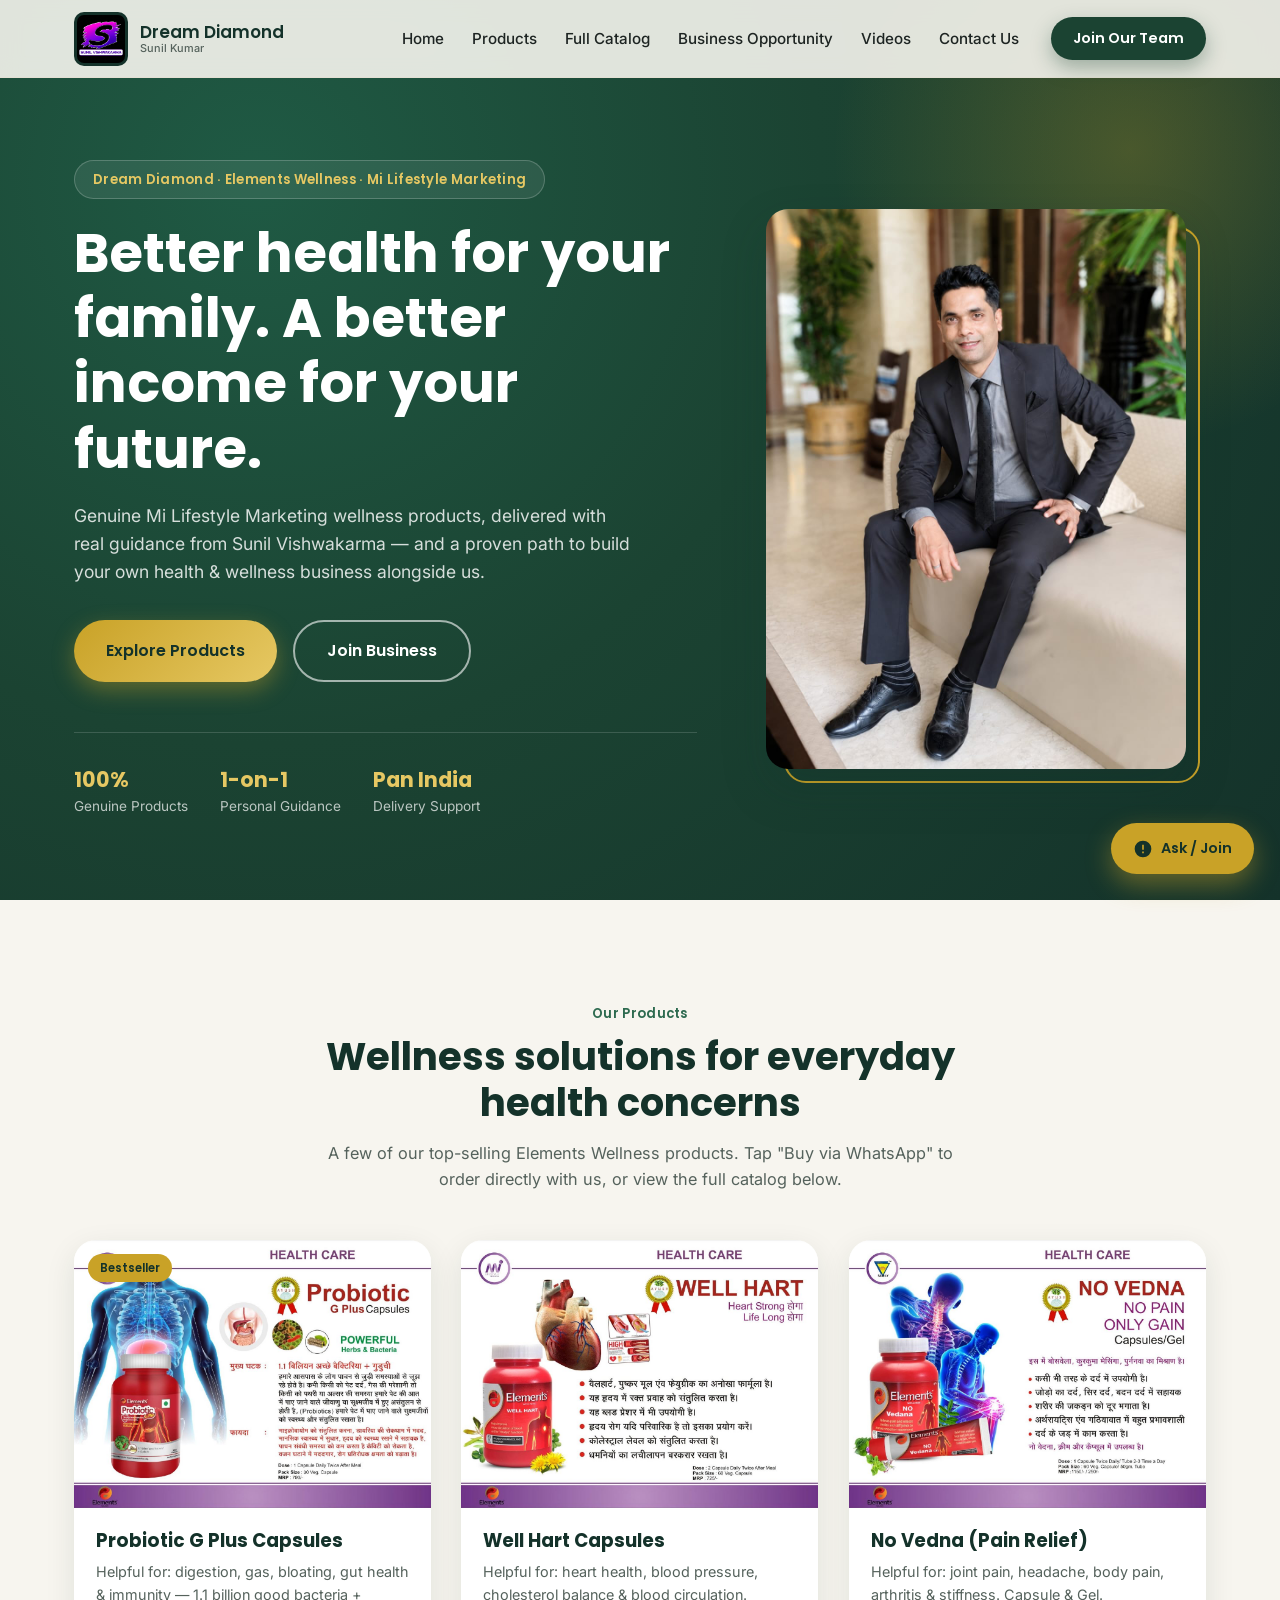
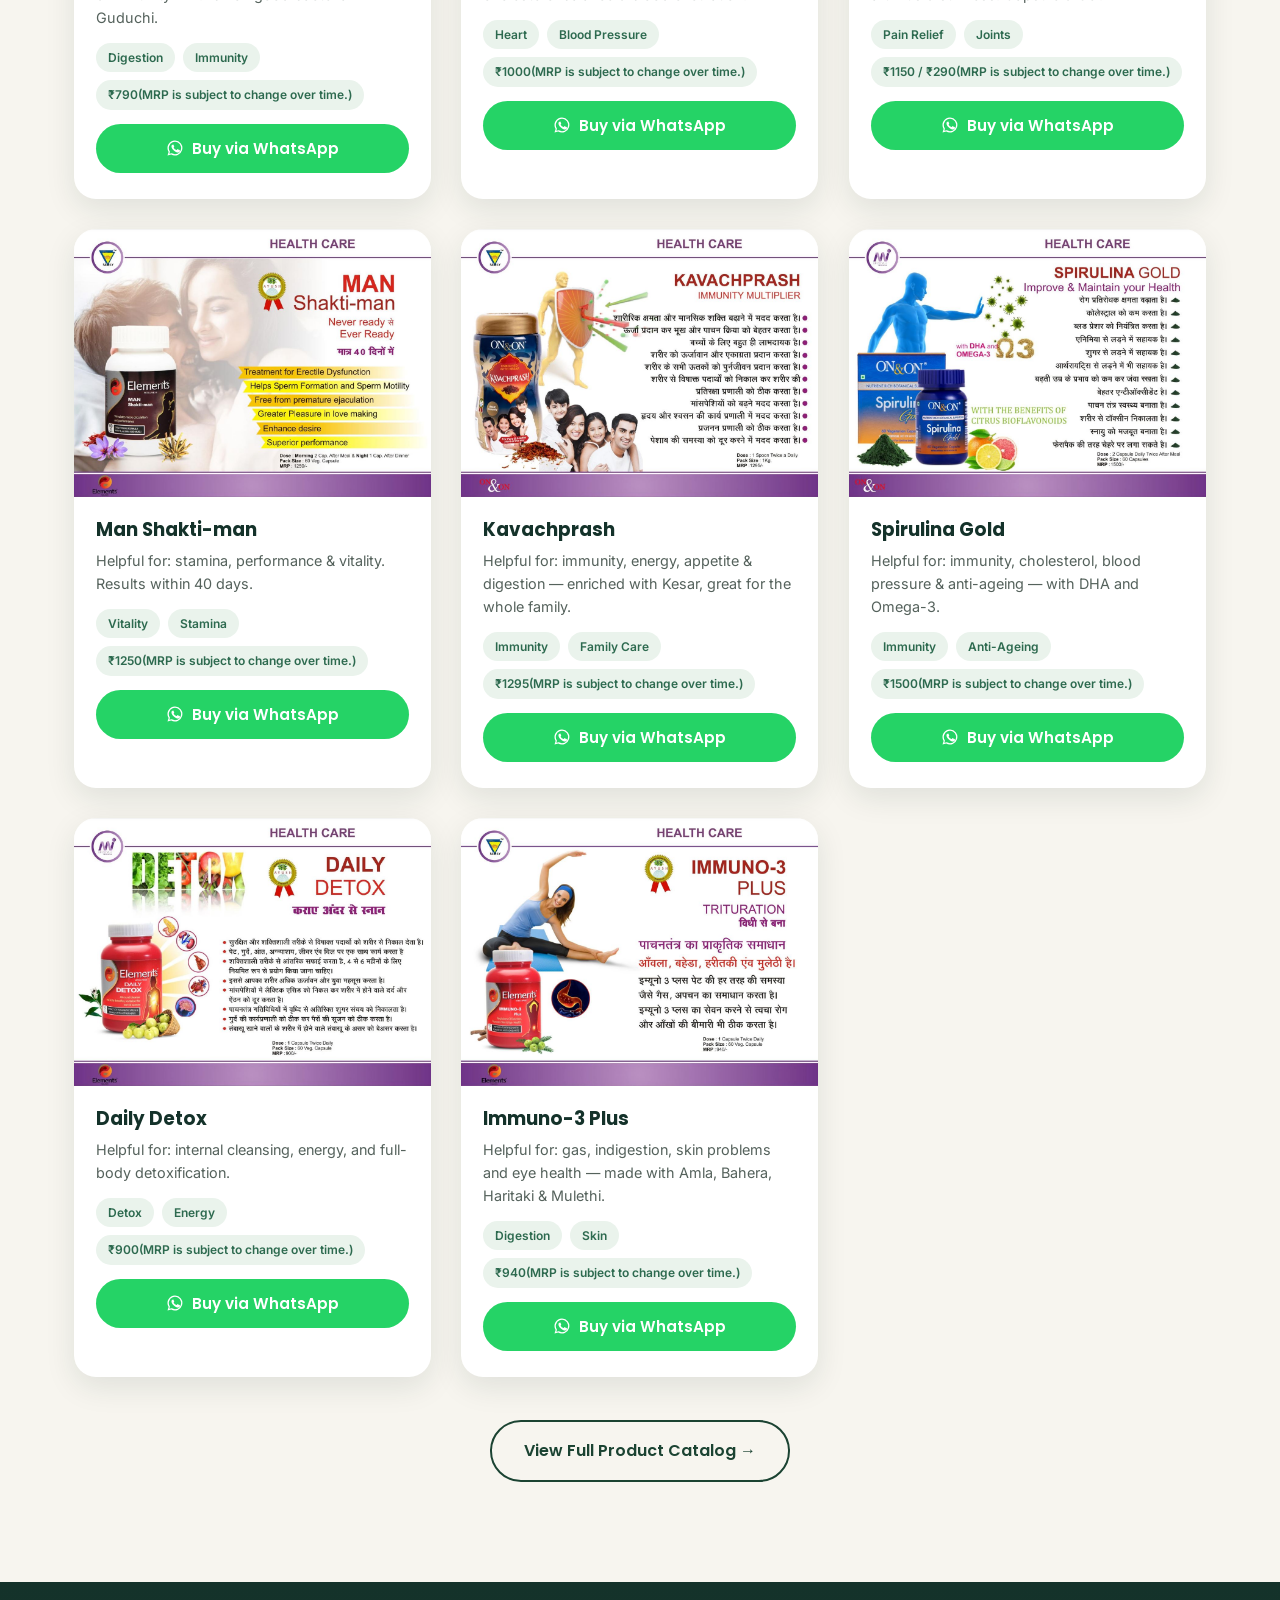
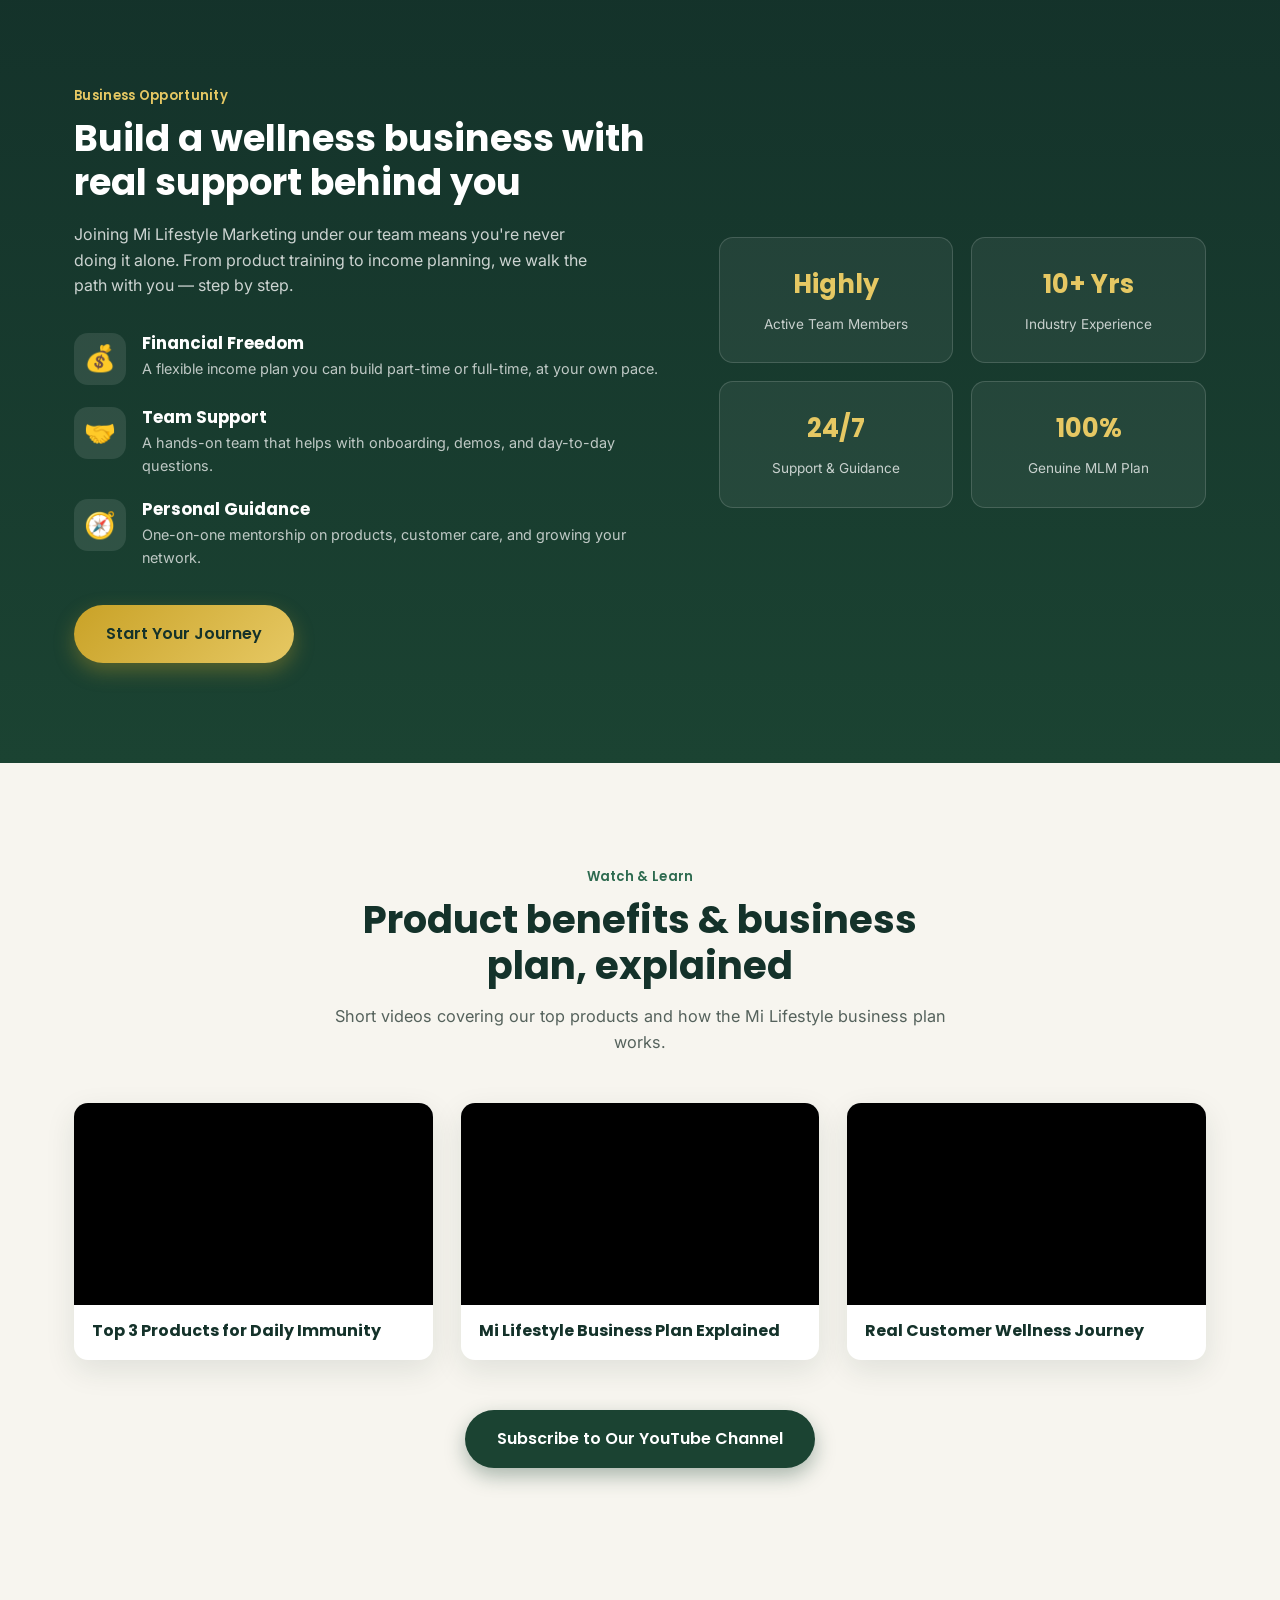
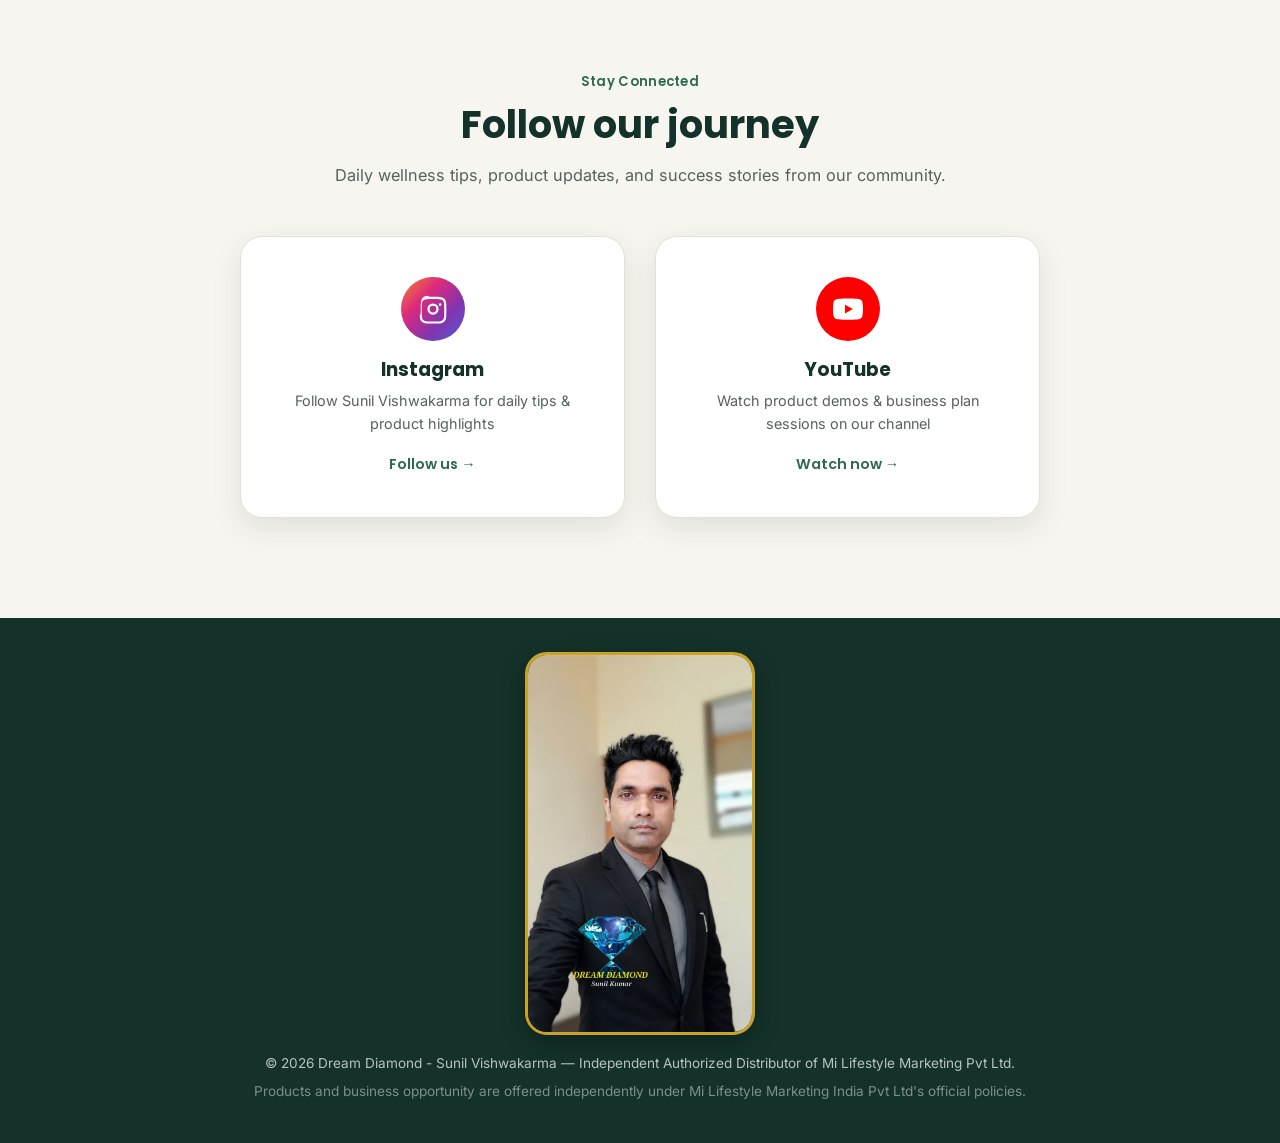
<file: index.html>
<!DOCTYPE html>
<html lang="en">
<head>
  <meta charset="UTF-8" />
  <meta name="viewport" content="width=device-width, initial-scale=1.0" />
  <title>Dream Diamond - Sunil Vishwakarma | Elements Wellness Authorized Distributor</title>
  <meta name="description" content="Dream Diamond - Sunil Vishwakarma, Authorized Distributor of Elements Wellness (Mi Lifestyle Marketing Pvt Ltd). Shop premium health & wellness products and explore a network marketing business opportunity." />

  <!-- Google Fonts: Poppins (headings) + Inter (body) -->
  <link rel="preconnect" href="https://fonts.googleapis.com">
  <link rel="preconnect" href="https://fonts.gstatic.com" crossorigin>
  <link href="https://fonts.googleapis.com/css2?family=Inter:wght@400;500;600&family=Poppins:wght@500;600;700;800&display=swap" rel="stylesheet">

  <!-- TODO: Replace with your favicon -->
  <link rel="icon" href="favicon.ico" type="image/x-icon">

  <link rel="stylesheet" href="style.css" />
</head>
<body>

  <!-- =========================================
       HEADER / NAVBAR
  ========================================== -->
  <header class="site-header" id="header">
    <div class="container header-inner">

      <!-- LOGO -->
      <a href="#home" class="logo">
        <img src="assets/logo.png" alt="Dream Diamond Logo" class="logo-img">
        <span class="logo-text">
          Dream Diamond
          <small>Sunil Kumar</small>
        </span>
      </a>

      <!-- NAV LINKS -->
      <nav class="main-nav" id="main-nav">
        <ul>
          <li><a href="#home" class="nav-link">Home</a></li>
          <li><a href="#products" class="nav-link">Products</a></li>
          <li><a href="products.html" target="_blank" rel="noopener" class="nav-link">Full Catalog</a></li>
          <li><a href="#opportunity" class="nav-link">Business Opportunity</a></li>
          <li><a href="#videos" class="nav-link">Videos</a></li>
          <li><a href="#contact" class="nav-link">Contact Us</a></li>
        </ul>
        <a href="#opportunity" class="btn btn-primary nav-cta">Join Our Team</a>
      </nav>

      <!-- HAMBURGER (mobile) -->
      <button class="hamburger" id="hamburger" aria-label="Toggle menu" aria-expanded="false" aria-controls="main-nav">
        <span></span>
        <span></span>
        <span></span>
      </button>
    </div>
  </header>

  <!-- =========================================
       HERO SECTION
  ========================================== -->
  <section class="hero" id="home">
    <!-- TODO: Optionally replace gradient with a background image:
         add class "hero--image" and set background-image in CSS,
         or add <div class="hero-bg-image"><img src="assets/hero.jpg" alt=""></div> -->
    <div class="hero-glow"></div>
    <div class="container hero-inner hero-inner--split">
      <div class="hero-content">
        <span class="eyebrow-pill">Dream Diamond · Elements Wellness · Mi Lifestyle Marketing</span>
        <h1 class="hero-title">
          Better health for your family. A better income for your future.
        </h1>
        <p class="hero-subtitle">
          Genuine Mi Lifestyle Marketing wellness products, delivered with real guidance from
          Sunil Vishwakarma — and a proven path to build your own health & wellness business alongside us.
        </p>
        <div class="hero-actions">
          <a href="#products" class="btn btn-primary btn-lg">Explore Products</a>
          <a href="#opportunity" class="btn btn-outline btn-lg">Join Business</a>
        </div>

        <!-- Trust strip -->
        <div class="hero-trust">
          <div class="trust-item"><strong>100%</strong><span>Genuine Products</span></div>
          <div class="trust-item"><strong>1-on-1</strong><span>Personal Guidance</span></div>
          <div class="trust-item"><strong>Pan India</strong><span>Delivery Support</span></div>
        </div>
      </div>

      <div class="hero-photo">
        <img src="assets/photo.png" alt="Sunil Vishwakarma - Dream Diamond">
      </div>
    </div>
  </section>

  <!-- =========================================
       PRODUCT SHOWCASE
  ========================================== -->
  <section class="products" id="products">
    <div class="container">
      <div class="section-head">
        <span class="eyebrow">Our Products</span>
        <h2>Wellness solutions for everyday health concerns</h2>
        <p>A few of our top-selling Elements Wellness products. Tap "Buy via WhatsApp" to order directly with us, or view the full catalog below.</p>
      </div>

      <div class="product-grid">

        <!-- PRODUCT CARD 1 -->
        <article class="product-card" data-tilt>
          <div class="product-card-inner">
            <div class="product-image">
              <img src="assets/catalog/page-10.jpg" alt="Probiotic G Plus Capsules" loading="lazy">
              <span class="product-badge">Bestseller</span>
            </div>
            <div class="product-body">
              <h3>Probiotic G Plus Capsules</h3>
              <p class="product-benefits">
                Helpful for: digestion, gas, bloating, gut health & immunity — 1.1 billion good bacteria + Guduchi.
              </p>
              <ul class="benefit-tags">
                <li>Digestion</li>
                <li>Immunity</li>
                <li>₹790(MRP is subject to change over time.)</li>
              </ul>
              <button class="btn btn-whatsapp" data-product="Probiotic G Plus Capsules (MRP Rs.790)">
                <svg viewBox="0 0 24 24" class="wa-icon" aria-hidden="true"><path d="M17.5 14.4c-.3-.1-1.7-.8-1.9-.9-.3-.1-.4-.1-.6.1-.2.3-.7.9-.8 1-.2.2-.3.2-.5.1-1.5-.7-2.5-1.3-3.5-3-.3-.5.3-.4.7-1.4.1-.2.1-.4 0-.5-.1-.1-.6-1.4-.8-1.9-.2-.5-.4-.4-.6-.4h-.5c-.2 0-.5.1-.7.3-.3.3-1 1-1 2.3 0 1.4 1 2.7 1.1 2.9.1.2 2 3 4.8 4.3.7.3 1.2.5 1.6.6.7.2 1.3.2 1.8.1.5-.1 1.7-.7 1.9-1.3.2-.6.2-1.2.2-1.3-.1-.1-.3-.2-.6-.3z"/><path d="M12 2a10 10 0 00-8.5 15.2L2 22l4.9-1.3A10 10 0 1012 2zm0 18.2a8.2 8.2 0 01-4.2-1.1l-.3-.2-3 .8.8-2.9-.2-.3A8.2 8.2 0 1112 20.2z"/></svg>
                Buy via WhatsApp
              </button>
            </div>
          </div>
        </article>

        <!-- PRODUCT CARD 2 -->
        <article class="product-card" data-tilt>
          <div class="product-card-inner">
            <div class="product-image">
              <img src="assets/catalog/page-13.jpg" alt="Well Hart Capsules" loading="lazy">
            </div>
            <div class="product-body">
              <h3>Well Hart Capsules</h3>
              <p class="product-benefits">
                Helpful for: heart health, blood pressure, cholesterol balance & blood circulation.
              </p>
              <ul class="benefit-tags">
                <li>Heart</li>
                <li>Blood Pressure</li>
                <li>₹1000(MRP is subject to change over time.)</li>
              </ul>
              <button class="btn btn-whatsapp" data-product="Well Hart Capsules (MRP Rs.725)">
                <svg viewBox="0 0 24 24" class="wa-icon" aria-hidden="true"><path d="M17.5 14.4c-.3-.1-1.7-.8-1.9-.9-.3-.1-.4-.1-.6.1-.2.3-.7.9-.8 1-.2.2-.3.2-.5.1-1.5-.7-2.5-1.3-3.5-3-.3-.5.3-.4.7-1.4.1-.2.1-.4 0-.5-.1-.1-.6-1.4-.8-1.9-.2-.5-.4-.4-.6-.4h-.5c-.2 0-.5.1-.7.3-.3.3-1 1-1 2.3 0 1.4 1 2.7 1.1 2.9.1.2 2 3 4.8 4.3.7.3 1.2.5 1.6.6.7.2 1.3.2 1.8.1.5-.1 1.7-.7 1.9-1.3.2-.6.2-1.2.2-1.3-.1-.1-.3-.2-.6-.3z"/><path d="M12 2a10 10 0 00-8.5 15.2L2 22l4.9-1.3A10 10 0 1012 2zm0 18.2a8.2 8.2 0 01-4.2-1.1l-.3-.2-3 .8.8-2.9-.2-.3A8.2 8.2 0 1112 20.2z"/></svg>
                Buy via WhatsApp
              </button>
            </div>
          </div>
        </article>

        <!-- PRODUCT CARD 3 -->
        <article class="product-card" data-tilt>
          <div class="product-card-inner">
            <div class="product-image">
              <img src="assets/catalog/page-18.jpg" alt="No Vedna Capsules/Gel" loading="lazy">
            </div>
            <div class="product-body">
              <h3>No Vedna (Pain Relief)</h3>
              <p class="product-benefits">
                Helpful for: joint pain, headache, body pain, arthritis & stiffness. Capsule & Gel.
              </p>
              <ul class="benefit-tags">
                <li>Pain Relief</li>
                <li>Joints</li>
                <li>₹1150 / ₹290(MRP is subject to change over time.)</li>
              </ul>
              <button class="btn btn-whatsapp" data-product="No Vedna Pain Relief Capsules/Gel">
                <svg viewBox="0 0 24 24" class="wa-icon" aria-hidden="true"><path d="M17.5 14.4c-.3-.1-1.7-.8-1.9-.9-.3-.1-.4-.1-.6.1-.2.3-.7.9-.8 1-.2.2-.3.2-.5.1-1.5-.7-2.5-1.3-3.5-3-.3-.5.3-.4.7-1.4.1-.2.1-.4 0-.5-.1-.1-.6-1.4-.8-1.9-.2-.5-.4-.4-.6-.4h-.5c-.2 0-.5.1-.7.3-.3.3-1 1-1 2.3 0 1.4 1 2.7 1.1 2.9.1.2 2 3 4.8 4.3.7.3 1.2.5 1.6.6.7.2 1.3.2 1.8.1.5-.1 1.7-.7 1.9-1.3.2-.6.2-1.2.2-1.3-.1-.1-.3-.2-.6-.3z"/><path d="M12 2a10 10 0 00-8.5 15.2L2 22l4.9-1.3A10 10 0 1012 2zm0 18.2a8.2 8.2 0 01-4.2-1.1l-.3-.2-3 .8.8-2.9-.2-.3A8.2 8.2 0 1112 20.2z"/></svg>
                Buy via WhatsApp
              </button>
            </div>
          </div>
        </article>

        <!-- PRODUCT CARD 4 -->
        <article class="product-card" data-tilt>
          <div class="product-card-inner">
            <div class="product-image">
              <img src="assets/catalog/page-19.jpg" alt="Man Shakti-man Capsules" loading="lazy">
            </div>
            <div class="product-body">
              <h3>Man Shakti-man</h3>
              <p class="product-benefits">
                Helpful for: stamina, performance & vitality. Results within 40 days.
              </p>
              <ul class="benefit-tags">
                <li>Vitality</li>
                <li>Stamina</li>
                <li>₹1250(MRP is subject to change over time.)</li>
              </ul>
              <button class="btn btn-whatsapp" data-product="Man Shakti-man Capsules (MRP Rs.1250)">
                <svg viewBox="0 0 24 24" class="wa-icon" aria-hidden="true"><path d="M17.5 14.4c-.3-.1-1.7-.8-1.9-.9-.3-.1-.4-.1-.6.1-.2.3-.7.9-.8 1-.2.2-.3.2-.5.1-1.5-.7-2.5-1.3-3.5-3-.3-.5.3-.4.7-1.4.1-.2.1-.4 0-.5-.1-.1-.6-1.4-.8-1.9-.2-.5-.4-.4-.6-.4h-.5c-.2 0-.5.1-.7.3-.3.3-1 1-1 2.3 0 1.4 1 2.7 1.1 2.9.1.2 2 3 4.8 4.3.7.3 1.2.5 1.6.6.7.2 1.3.2 1.8.1.5-.1 1.7-.7 1.9-1.3.2-.6.2-1.2.2-1.3-.1-.1-.3-.2-.6-.3z"/><path d="M12 2a10 10 0 00-8.5 15.2L2 22l4.9-1.3A10 10 0 1012 2zm0 18.2a8.2 8.2 0 01-4.2-1.1l-.3-.2-3 .8.8-2.9-.2-.3A8.2 8.2 0 1112 20.2z"/></svg>
                Buy via WhatsApp
              </button>
            </div>
          </div>
        </article>

        <!-- PRODUCT CARD 5 -->
        <article class="product-card" data-tilt>
          <div class="product-card-inner">
            <div class="product-image">
              <img src="assets/catalog/page-35.jpg" alt="Kavachprash Immunity Multiplier" loading="lazy">
            </div>
            <div class="product-body">
              <h3>Kavachprash</h3>
              <p class="product-benefits">
                Helpful for: immunity, energy, appetite & digestion — enriched with Kesar, great for the whole family.
              </p>
              <ul class="benefit-tags">
                <li>Immunity</li>
                <li>Family Care</li>
                <li>₹1295(MRP is subject to change over time.)</li>
              </ul>
              <button class="btn btn-whatsapp" data-product="Kavachprash (MRP Rs.1295)">
                <svg viewBox="0 0 24 24" class="wa-icon" aria-hidden="true"><path d="M17.5 14.4c-.3-.1-1.7-.8-1.9-.9-.3-.1-.4-.1-.6.1-.2.3-.7.9-.8 1-.2.2-.3.2-.5.1-1.5-.7-2.5-1.3-3.5-3-.3-.5.3-.4.7-1.4.1-.2.1-.4 0-.5-.1-.1-.6-1.4-.8-1.9-.2-.5-.4-.4-.6-.4h-.5c-.2 0-.5.1-.7.3-.3.3-1 1-1 2.3 0 1.4 1 2.7 1.1 2.9.1.2 2 3 4.8 4.3.7.3 1.2.5 1.6.6.7.2 1.3.2 1.8.1.5-.1 1.7-.7 1.9-1.3.2-.6.2-1.2.2-1.3-.1-.1-.3-.2-.6-.3z"/><path d="M12 2a10 10 0 00-8.5 15.2L2 22l4.9-1.3A10 10 0 1012 2zm0 18.2a8.2 8.2 0 01-4.2-1.1l-.3-.2-3 .8.8-2.9-.2-.3A8.2 8.2 0 1112 20.2z"/></svg>
                Buy via WhatsApp
              </button>
            </div>
          </div>
        </article>

        <!-- PRODUCT CARD 6 -->
        <article class="product-card" data-tilt>
          <div class="product-card-inner">
            <div class="product-image">
              <img src="assets/catalog/page-36.jpg" alt="Spirulina Gold Capsules" loading="lazy">
            </div>
            <div class="product-body">
              <h3>Spirulina Gold</h3>
              <p class="product-benefits">
                Helpful for: immunity, cholesterol, blood pressure & anti-ageing — with DHA and Omega-3.
              </p>
              <ul class="benefit-tags">
                <li>Immunity</li>
                <li>Anti-Ageing</li>
                <li>₹1500(MRP is subject to change over time.)</li>
              </ul>
              <button class="btn btn-whatsapp" data-product="Spirulina Gold Capsules (MRP Rs.1500)">
                <svg viewBox="0 0 24 24" class="wa-icon" aria-hidden="true"><path d="M17.5 14.4c-.3-.1-1.7-.8-1.9-.9-.3-.1-.4-.1-.6.1-.2.3-.7.9-.8 1-.2.2-.3.2-.5.1-1.5-.7-2.5-1.3-3.5-3-.3-.5.3-.4.7-1.4.1-.2.1-.4 0-.5-.1-.1-.6-1.4-.8-1.9-.2-.5-.4-.4-.6-.4h-.5c-.2 0-.5.1-.7.3-.3.3-1 1-1 2.3 0 1.4 1 2.7 1.1 2.9.1.2 2 3 4.8 4.3.7.3 1.2.5 1.6.6.7.2 1.3.2 1.8.1.5-.1 1.7-.7 1.9-1.3.2-.6.2-1.2.2-1.3-.1-.1-.3-.2-.6-.3z"/><path d="M12 2a10 10 0 00-8.5 15.2L2 22l4.9-1.3A10 10 0 1012 2zm0 18.2a8.2 8.2 0 01-4.2-1.1l-.3-.2-3 .8.8-2.9-.2-.3A8.2 8.2 0 1112 20.2z"/></svg>
                Buy via WhatsApp
              </button>
            </div>
          </div>
        </article>

        <!-- PRODUCT CARD 7 -->
        <article class="product-card" data-tilt>
          <div class="product-card-inner">
            <div class="product-image">
              <img src="assets/catalog/page-20.jpg" alt="Daily Detox Capsules" loading="lazy">
            </div>
            <div class="product-body">
              <h3>Daily Detox</h3>
              <p class="product-benefits">
                Helpful for: internal cleansing, energy, and full-body detoxification.
              </p>
              <ul class="benefit-tags">
                <li>Detox</li>
                <li>Energy</li>
                <li>₹900(MRP is subject to change over time.)</li>
              </ul>
              <button class="btn btn-whatsapp" data-product="Daily Detox Capsules (MRP Rs.900)">
                <svg viewBox="0 0 24 24" class="wa-icon" aria-hidden="true"><path d="M17.5 14.4c-.3-.1-1.7-.8-1.9-.9-.3-.1-.4-.1-.6.1-.2.3-.7.9-.8 1-.2.2-.3.2-.5.1-1.5-.7-2.5-1.3-3.5-3-.3-.5.3-.4.7-1.4.1-.2.1-.4 0-.5-.1-.1-.6-1.4-.8-1.9-.2-.5-.4-.4-.6-.4h-.5c-.2 0-.5.1-.7.3-.3.3-1 1-1 2.3 0 1.4 1 2.7 1.1 2.9.1.2 2 3 4.8 4.3.7.3 1.2.5 1.6.6.7.2 1.3.2 1.8.1.5-.1 1.7-.7 1.9-1.3.2-.6.2-1.2.2-1.3-.1-.1-.3-.2-.6-.3z"/><path d="M12 2a10 10 0 00-8.5 15.2L2 22l4.9-1.3A10 10 0 1012 2zm0 18.2a8.2 8.2 0 01-4.2-1.1l-.3-.2-3 .8.8-2.9-.2-.3A8.2 8.2 0 1112 20.2z"/></svg>
                Buy via WhatsApp
              </button>
            </div>
          </div>
        </article>

        <!-- PRODUCT CARD 8 -->
        <article class="product-card" data-tilt>
          <div class="product-card-inner">
            <div class="product-image">
              <img src="assets/catalog/page-12.jpg" alt="Immuno-3 Plus Capsules" loading="lazy">
            </div>
            <div class="product-body">
              <h3>Immuno-3 Plus</h3>
              <p class="product-benefits">
                Helpful for: gas, indigestion, skin problems and eye health — made with Amla, Bahera, Haritaki & Mulethi.
              </p>
              <ul class="benefit-tags">
                <li>Digestion</li>
                <li>Skin</li>
                <li>₹940(MRP is subject to change over time.) </li>
              </ul>
              <button class="btn btn-whatsapp" data-product="Immuno-3 Plus Capsules (MRP Rs.940)">
                <svg viewBox="0 0 24 24" class="wa-icon" aria-hidden="true"><path d="M17.5 14.4c-.3-.1-1.7-.8-1.9-.9-.3-.1-.4-.1-.6.1-.2.3-.7.9-.8 1-.2.2-.3.2-.5.1-1.5-.7-2.5-1.3-3.5-3-.3-.5.3-.4.7-1.4.1-.2.1-.4 0-.5-.1-.1-.6-1.4-.8-1.9-.2-.5-.4-.4-.6-.4h-.5c-.2 0-.5.1-.7.3-.3.3-1 1-1 2.3 0 1.4 1 2.7 1.1 2.9.1.2 2 3 4.8 4.3.7.3 1.2.5 1.6.6.7.2 1.3.2 1.8.1.5-.1 1.7-.7 1.9-1.3.2-.6.2-1.2.2-1.3-.1-.1-.3-.2-.6-.3z"/><path d="M12 2a10 10 0 00-8.5 15.2L2 22l4.9-1.3A10 10 0 1012 2zm0 18.2a8.2 8.2 0 01-4.2-1.1l-.3-.2-3 .8.8-2.9-.2-.3A8.2 8.2 0 1112 20.2z"/></svg>
                Buy via WhatsApp
              </button>
            </div>
          </div>
        </article>

      </div>

      <div class="view-catalog-cta">
        <a href="products.html" target="_blank" rel="noopener" class="btn btn-outline btn-lg">View Full Product Catalog →</a>
      </div>
    </div>
  </section>

  <!-- =========================================
       BUSINESS OPPORTUNITY & BENEFITS
  ========================================== -->
  <section class="opportunity" id="opportunity">
    <div class="container opportunity-inner">
      <div class="opportunity-text">
        <span class="eyebrow eyebrow-light">Business Opportunity</span>
        <h2>Build a wellness business with real support behind you</h2>
        <p>
          Joining Mi Lifestyle Marketing under our team means you're never doing it alone.
          From product training to income planning, we walk the path with you — step by step.
        </p>

        <ul class="benefit-list">
          <li>
            <span class="benefit-icon">💰</span>
            <div>
              <h4>Financial Freedom</h4>
              <p>A flexible income plan you can build part-time or full-time, at your own pace.</p>
            </div>
          </li>
          <li>
            <span class="benefit-icon">🤝</span>
            <div>
              <h4>Team Support</h4>
              <p>A hands-on team that helps with onboarding, demos, and day-to-day questions.</p>
            </div>
          </li>
          <li>
            <span class="benefit-icon">🧭</span>
            <div>
              <h4>Personal Guidance</h4>
              <p>One-on-one mentorship on products, customer care, and growing your network.</p>
            </div>
          </li>
        </ul>

        <a href="#contact" class="btn btn-gold btn-lg">Start Your Journey</a>
      </div>

      <!-- Highlight badges -->
      <div class="opportunity-badges">
        <div class="badge-card">
          <strong>Highly</strong>
          <span>Active Team Members</span>
        </div>
        <div class="badge-card">
          <strong>10+ Yrs</strong>
          <span>Industry Experience</span>
        </div>
        <div class="badge-card">
          <strong>24/7</strong>
          <span>Support & Guidance</span>
        </div>
        <div class="badge-card">
          <strong>100%</strong>
          <span>Genuine MLM Plan</span>
        </div>
      </div>
    </div>
  </section>

  <!-- =========================================
       YOUTUBE VIDEO GALLERY
  ========================================== -->
  <section class="videos" id="videos">
    <div class="container">
      <div class="section-head">
        <span class="eyebrow">Watch & Learn</span>
        <h2>Product benefits & business plan, explained</h2>
        <p>Short videos covering our top products and how the Mi Lifestyle business plan works.</p>
      </div>

      <div class="video-grid">
        <!-- VIDEO 1 — Replace src with your real YouTube embed link (youtube.com/embed/VIDEO_ID) -->
        <div class="video-card">
          <div class="video-embed">
            <iframe width="560" height="315" src="https://www.youtube.com/embed/9kUMSF85HV4?si=V-Z_4psYrUv_LMu6" title="YouTube video player" frameborder="0" allow="accelerometer; autoplay; clipboard-write; encrypted-media; gyroscope; picture-in-picture; web-share" referrerpolicy="strict-origin-when-cross-origin" allowfullscreen></iframe>
          </div>
          <h3>Top 3 Products for Daily Immunity</h3>
        </div>

        <!-- VIDEO 2 -->
        <div class="video-card">
          <div class="video-embed">
            <iframe width="560" height="315" src="https://www.youtube.com/embed/73Zu0KeSOzI?si=u0_MLezlqCZVmYPz" title="YouTube video player" frameborder="0" allow="accelerometer; autoplay; clipboard-write; encrypted-media; gyroscope; picture-in-picture; web-share" referrerpolicy="strict-origin-when-cross-origin" allowfullscreen></iframe>
            
          </div>
          <h3>Mi Lifestyle Business Plan Explained</h3>
        </div>

        <!-- VIDEO 3 -->
        <div class="video-card">
          <div class="video-embed">
           <iframe width="560" height="315" src="https://www.youtube.com/embed/sBBE72s9Jwo?si=qwKKq44E5-YwCMeA" title="YouTube video player" frameborder="0" allow="accelerometer; autoplay; clipboard-write; encrypted-media; gyroscope; picture-in-picture; web-share" referrerpolicy="strict-origin-when-cross-origin" allowfullscreen></iframe>
          </div>
          <h3>Real Customer Wellness Journey</h3>
        </div>
      </div>

      <div class="video-cta">
        <!-- TODO: Replace # with your real YouTube channel URL -->
        <a href="https://youtube.com/@sunilvishwakarma4462?si=31SZG7j_lU2f1FjN " target="_blank" rel="noopener" class="btn btn-primary btn-lg">
          Subscribe to Our YouTube Channel
        </a>
      </div>
    </div>
  </section>

  <!-- =========================================
       SOCIAL CONNECT SECTION
  ========================================== -->
  <section class="social-connect" id="contact">
    <div class="container">
      <div class="section-head">
        <span class="eyebrow">Stay Connected</span>
        <h2>Follow our journey</h2>
        <p>Daily wellness tips, product updates, and success stories from our community.</p>
      </div>

      <div class="social-grid">
        <!-- Instagram Card — TODO: replace href with real profile URL -->
        <a href="https://www.instagram.com/sunilvishwakarma6154?stkn=MzZpNWF1bjhuN2xi" target="_blank" rel="noopener" class="social-card social-instagram">
          <div class="social-icon">
            <svg viewBox="0 0 24 24" aria-hidden="true"><path d="M12 2.2c3.2 0 3.6 0 4.9.1 1.2.1 2 .2 2.4.4a4.9 4.9 0 011.8 1.1 4.9 4.9 0 011.1 1.8c.2.4.3 1.2.4 2.4.1 1.3.1 1.7.1 4.9s0 3.6-.1 4.9c-.1 1.2-.2 2-.4 2.4a4.9 4.9 0 01-1.1 1.8 4.9 4.9 0 01-1.8 1.1c-.4.2-1.2.3-2.4.4-1.3.1-1.7.1-4.9.1s-3.6 0-4.9-.1c-1.2-.1-2-.2-2.4-.4a4.9 4.9 0 01-1.8-1.1 4.9 4.9 0 01-1.1-1.8c-.2-.4-.3-1.2-.4-2.4C2.2 15.6 2.2 15.2 2.2 12s0-3.6.1-4.9c.1-1.2.2-2 .4-2.4a4.9 4.9 0 011.1-1.8 4.9 4.9 0 011.8-1.1c.4-.2 1.2-.3 2.4-.4C8.4 2.2 8.8 2.2 12 2.2zm0 1.8c-3.1 0-3.5 0-4.7.1-1 .1-1.6.2-1.9.3-.5.2-.8.4-1.2.8-.4.4-.6.7-.8 1.2-.1.3-.3.9-.3 1.9-.1 1.2-.1 1.6-.1 4.7s0 3.5.1 4.7c.1 1 .2 1.6.3 1.9.2.5.4.8.8 1.2.4.4.7.6 1.2.8.3.1.9.3 1.9.3 1.2.1 1.6.1 4.7.1s3.5 0 4.7-.1c1-.1 1.6-.2 1.9-.3.5-.2.8-.4 1.2-.8.4-.4.6-.7.8-1.2.1-.3.3-.9.3-1.9.1-1.2.1-1.6.1-4.7s0-3.5-.1-4.7c-.1-1-.2-1.6-.3-1.9-.2-.5-.4-.8-.8-1.2a3.1 3.1 0 00-1.2-.8c-.3-.1-.9-.3-1.9-.3-1.2-.1-1.6-.1-4.7-.1zm0 3.5a4.5 4.5 0 110 9 4.5 4.5 0 010-9zm0 1.8a2.7 2.7 0 100 5.4 2.7 2.7 0 000-5.4zm5.7-2a1 1 0 110 2.2 1 1 0 010-2.2z"/></svg>
          </div>
          <h3>Instagram</h3>
          <p>Follow Sunil Vishwakarma for daily tips & product highlights</p>
          <span class="social-link-text">Follow us →</span>
        </a>

        <!-- YouTube Card — TODO: replace href with real channel URL -->
        <a href="https://youtube.com/@sunilvishwakarma4462?si=31SZG7j_lU2f1FjN" target="_blank" rel="noopener" class="social-card social-youtube">
          <div class="social-icon">
            <svg viewBox="0 0 24 24" aria-hidden="true"><path d="M23.5 6.2a3 3 0 00-2.1-2.1C19.5 3.5 12 3.5 12 3.5s-7.5 0-9.4.6A3 3 0 00.5 6.2 31 31 0 000 12a31 31 0 00.5 5.8 3 3 0 002.1 2.1c1.9.6 9.4.6 9.4.6s7.5 0 9.4-.6a3 3 0 002.1-2.1A31 31 0 0024 12a31 31 0 00-.5-5.8zM9.6 15.5V8.5l6.3 3.5-6.3 3.5z"/></svg>
          </div>
          <h3>YouTube</h3>
          <p>Watch product demos & business plan sessions on our channel</p>
          <span class="social-link-text">Watch now →</span>
        </a>
      </div>
    </div>
  </section>

  <!-- =========================================
       FOOTER
  ========================================== -->
  <footer class="site-footer">
    <div class="container footer-inner">
      <img src="assets/dream-diamond.png" alt="Dream Diamond - Sunil Kumar" class="footer-brand-img">
      <p>&copy; <span id="year"></span> Dream Diamond - Sunil Vishwakarma — Independent Authorized Distributor of Mi Lifestyle Marketing Pvt Ltd.</p>
      <p class="footer-disclaimer">Products and business opportunity are offered independently under Mi Lifestyle Marketing India Pvt Ltd's official policies.</p>
    </div>
  </footer>

  <!-- =========================================
       FLOATING CTA BUTTON
  ========================================== -->
  <button class="floating-cta" id="floatingCta" aria-label="Ask a health question or join us">
    <svg viewBox="0 0 24 24" aria-hidden="true"><path d="M12 2a10 10 0 100 20 10 10 0 000-20zm1 15h-2v-2h2zm0-4h-2V7h2z"/></svg>
    <span>Ask / Join</span>
  </button>

  <!-- =========================================
       CONTACT MODAL
  ========================================== -->
  <div class="modal-overlay" id="modalOverlay">
    <div class="modal-box" role="dialog" aria-modal="true" aria-labelledby="modalTitle">
      <button class="modal-close" id="modalClose" aria-label="Close form">&times;</button>
      <h3 id="modalTitle">Get in Touch</h3>
      <p class="modal-sub">Tell us your health concern or business interest — we'll reach out personally.</p>

      <!-- Form submission handled by script.js -> Web3Forms (see setup instructions provided separately) -->
      <form id="contactForm" class="contact-form">
        <label for="fullName">Full Name</label>
        <input type="text" id="fullName" name="fullName" required placeholder="Your full name">

        <label for="phone">Phone Number</label>
        <input type="tel" id="phone" name="phone" required placeholder="10-digit mobile number">

        <label for="interest">I'm interested in</label>
        <select id="interest" name="interest" required>
          <option value="" disabled selected>Select an option</option>
          <option value="Buying Product">Buying a Product</option>
          <option value="Joining Network">Joining the Business</option>
        </select>

        <label for="message">Health Issue / Message</label>
        <textarea id="message" name="message" rows="3" placeholder="Briefly describe your health concern or question"></textarea>

        <!-- Hidden field used by Web3Forms to label the email subject -->
        <input type="hidden" name="subject" value="New Enquiry - Elements Wellbeing Website">

        <button type="submit" class="btn btn-primary btn-block">Submit Enquiry</button>
        <p class="form-status" id="formStatus"></p>
      </form>
    </div>
  </div>

  <script src="script.js"></script>
</body>
</html>
</file>
<file: style.css>
/* =========================================================
   ELEMENTS WELLBEING — STYLESHEET
   Theme: Deep Forest Green + White + Gold/Emerald accents
========================================================= */

:root {
  /* Color Palette */
  --forest-dark: #14322A;
  --forest: #1B4332;
  --emerald: #2D6A4F;
  --emerald-light: #40916C;
  --gold: #C9A227;
  --gold-light: #E6C863;
  --cream: #F7F5EF;
  --white: #FFFFFF;
  --ink: #1D2422;
  --ink-soft: #55625C;
  --border-soft: #E4E0D4;

  /* Typography */
  --font-heading: 'Poppins', sans-serif;
  --font-body: 'Inter', sans-serif;

  /* Spacing / Radius */
  --radius-md: 14px;
  --radius-lg: 22px;
  --shadow-soft: 0 10px 30px rgba(20, 50, 42, 0.10);
  --shadow-strong: 0 20px 45px rgba(20, 50, 42, 0.22);

  --header-height: 78px;
}

/* ---------- Reset ---------- */
*, *::before, *::after { box-sizing: border-box; margin: 0; padding: 0; }

html {
  scroll-behavior: smooth;
  scroll-padding-top: var(--header-height);
}

body {
  font-family: var(--font-body);
  color: var(--ink);
  background: var(--cream);
  line-height: 1.6;
  -webkit-font-smoothing: antialiased;
}

img { max-width: 100%; display: block; }

a { text-decoration: none; color: inherit; }

ul { list-style: none; }

h1, h2, h3, h4 {
  font-family: var(--font-heading);
  color: var(--forest-dark);
  line-height: 1.2;
}

.container {
  width: 100%;
  max-width: 1180px;
  margin: 0 auto;
  padding: 0 24px;
}

/* ---------- Reusable eyebrow / section head ---------- */
.eyebrow, .eyebrow-pill {
  display: inline-block;
  font-family: var(--font-heading);
  font-weight: 600;
  font-size: 0.82rem;
  color: var(--emerald);
  letter-spacing: 0.3px;
  margin-bottom: 10px;
}

.eyebrow-light { color: var(--gold-light); }

.eyebrow-pill {
  background: var(--white);
  border: 1px solid var(--border-soft);
  padding: 8px 18px;
  border-radius: 999px;
  box-shadow: var(--shadow-soft);
  margin-bottom: 22px;
}

.section-head {
  max-width: 640px;
  margin: 0 auto 48px;
  text-align: center;
}

.section-head h2 {
  font-size: clamp(1.7rem, 3vw, 2.4rem);
  margin-bottom: 14px;
}

.section-head p {
  color: var(--ink-soft);
  font-size: 1.02rem;
}

/* =========================================================
   BUTTONS
========================================================= */
.btn {
  display: inline-flex;
  align-items: center;
  justify-content: center;
  gap: 8px;
  font-family: var(--font-heading);
  font-weight: 600;
  font-size: 0.95rem;
  padding: 13px 26px;
  border-radius: 999px;
  border: none;
  cursor: pointer;
  transition: transform 0.25s ease, box-shadow 0.25s ease, background 0.25s ease;
  white-space: nowrap;
}

.btn-lg { padding: 16px 32px; font-size: 1rem; }

.btn-block { width: 100%; margin-top: 6px; }

.btn-primary {
  background: var(--forest);
  color: var(--white);
  box-shadow: 0 8px 20px rgba(27, 67, 50, 0.35);
  animation: pulse-primary 2.8s ease-in-out infinite;
}
.btn-primary:hover {
  background: var(--emerald);
  transform: translateY(-3px);
  box-shadow: 0 14px 26px rgba(27, 67, 50, 0.4);
  animation-play-state: paused;
}

.btn-outline {
  background: transparent;
  color: var(--forest-dark);
  border: 2px solid var(--forest);
}
.btn-outline:hover {
  background: var(--forest);
  color: var(--white);
  transform: translateY(-3px);
}

.btn-gold {
  background: linear-gradient(135deg, var(--gold), var(--gold-light));
  color: var(--forest-dark);
  box-shadow: 0 8px 20px rgba(201, 162, 39, 0.35);
}
.btn-gold:hover { transform: translateY(-3px); box-shadow: 0 14px 26px rgba(201, 162, 39, 0.42); }

.btn-whatsapp {
  background: #25D366;
  color: var(--white);
  width: 100%;
  margin-top: 14px;
}
.btn-whatsapp:hover { background: #1ebe5b; transform: translateY(-2px); }
.wa-icon { width: 18px; height: 18px; fill: currentColor; }

@keyframes pulse-primary {
  0%, 100% { box-shadow: 0 8px 20px rgba(27, 67, 50, 0.35); }
  50% { box-shadow: 0 8px 26px rgba(27, 67, 50, 0.55); }
}

/* =========================================================
   HEADER / NAVBAR
========================================================= */
.site-header {
  position: fixed;
  top: 0; left: 0; right: 0;
  height: var(--header-height);
  background: rgba(247, 245, 239, 0.9);
  backdrop-filter: blur(10px);
  border-bottom: 1px solid var(--border-soft);
  z-index: 1000;
}

.header-inner {
  height: 100%;
  display: flex;
  align-items: center;
  justify-content: space-between;
}

.logo {
  display: flex;
  align-items: center;
  gap: 12px;
}

.logo-mark {
  width: 42px; height: 42px;
  border-radius: 12px;
  background: linear-gradient(135deg, var(--forest), var(--emerald));
  color: var(--white);
  font-family: var(--font-heading);
  font-weight: 700;
  display: flex;
  align-items: center;
  justify-content: center;
  flex-shrink: 0;
}

.logo-img {
  width: 44px;
  height: 44px;
  object-fit: contain;
  border-radius: 10px;
  flex-shrink: 0;
  background: var(--forest-dark);
  padding: 3px;
}

.logo-text {
  display: flex;
  flex-direction: column;
  font-family: var(--font-heading);
  font-weight: 600;
  font-size: 1.05rem;
  color: var(--forest-dark);
  line-height: 1.2;
}
.logo-text small {
  font-family: var(--font-body);
  font-weight: 500;
  font-size: 0.68rem;
  color: var(--ink-soft);
}

.main-nav {
  display: flex;
  align-items: center;
  gap: 32px;
}

.main-nav ul {
  display: flex;
  gap: 28px;
}

.nav-link {
  font-weight: 500;
  font-size: 0.95rem;
  color: var(--ink);
  position: relative;
  padding-bottom: 4px;
}
.nav-link::after {
  content: '';
  position: absolute;
  left: 0; bottom: 0;
  width: 0; height: 2px;
  background: var(--gold);
  transition: width 0.25s ease;
}
.nav-link:hover::after { width: 100%; }

.nav-cta { padding: 10px 22px; font-size: 0.9rem; animation: none; }

/* Hamburger */
.hamburger {
  display: none;
  flex-direction: column;
  gap: 5px;
  background: none;
  border: none;
  cursor: pointer;
  padding: 6px;
  z-index: 1100;
}
.hamburger span {
  width: 26px;
  height: 2.5px;
  background: var(--forest-dark);
  border-radius: 2px;
  transition: transform 0.3s ease, opacity 0.3s ease;
}
.hamburger.active span:nth-child(1) { transform: translateY(7.5px) rotate(45deg); }
.hamburger.active span:nth-child(2) { opacity: 0; }
.hamburger.active span:nth-child(3) { transform: translateY(-7.5px) rotate(-45deg); }

/* =========================================================
   HERO
========================================================= */
.hero {
  position: relative;
  min-height: 100svh;
  display: flex;
  align-items: center;
  padding-top: var(--header-height);
  background: radial-gradient(circle at 20% 20%, #1f5a44 0%, var(--forest) 45%, var(--forest-dark) 100%);
  overflow: hidden;
}

.hero-glow {
  position: absolute;
  width: 600px; height: 600px;
  background: radial-gradient(circle, rgba(201,162,39,0.28) 0%, transparent 70%);
  top: -150px; right: -150px;
  pointer-events: none;
}

.hero-inner { position: relative; z-index: 2; }

.hero-content { max-width: 700px; }

.hero-content .eyebrow-pill {
  background: rgba(255,255,255,0.08);
  border: 1px solid rgba(255,255,255,0.2);
  color: var(--gold-light);
  box-shadow: none;
}

.hero-title {
  font-size: clamp(2rem, 5vw, 3.4rem);
  color: var(--white);
  font-weight: 700;
  margin-bottom: 20px;
}

.hero-subtitle {
  color: rgba(255,255,255,0.82);
  font-size: 1.1rem;
  max-width: 560px;
  margin-bottom: 34px;
}

.hero-actions {
  display: flex;
  flex-wrap: wrap;
  gap: 16px;
  margin-bottom: 50px;
}

.hero .btn-outline { color: var(--white); border-color: rgba(255,255,255,0.6); }
.hero .btn-outline:hover { background: var(--white); color: var(--forest-dark); }

.hero-trust {
  display: flex;
  flex-wrap: wrap;
  gap: 32px;
  padding-top: 30px;
  border-top: 1px solid rgba(255,255,255,0.15);
}

.trust-item {
  display: flex;
  flex-direction: column;
  color: var(--white);
}
.trust-item strong { font-family: var(--font-heading); font-size: 1.3rem; color: var(--gold-light); }
.trust-item span { font-size: 0.85rem; color: rgba(255,255,255,0.7); }

/* =========================================================
   PRODUCTS
========================================================= */
.products { padding: 100px 0; }

.product-grid {
  display: grid;
  grid-template-columns: repeat(auto-fit, minmax(270px, 1fr));
  gap: 30px;
}

.product-card {
  perspective: 1000px;
}

.product-card-inner {
  background: var(--white);
  border-radius: var(--radius-lg);
  overflow: hidden;
  box-shadow: var(--shadow-soft);
  transition: transform 0.15s ease-out, box-shadow 0.3s ease;
  transform-style: preserve-3d;
  will-change: transform;
  height: 100%;
}

.product-card:hover .product-card-inner {
  box-shadow: var(--shadow-strong);
}

.product-image {
  position: relative;
  aspect-ratio: 4 / 3;
  overflow: hidden;
  background: var(--cream);
}
.product-image img {
  width: 100%; height: 100%;
  object-fit: cover;
  transition: transform 0.4s ease;
}
.product-card:hover .product-image img { transform: scale(1.06); }

.product-badge {
  position: absolute;
  top: 14px; left: 14px;
  background: var(--gold);
  color: var(--forest-dark);
  font-family: var(--font-heading);
  font-weight: 600;
  font-size: 0.72rem;
  padding: 5px 12px;
  border-radius: 999px;
  transform: translateZ(30px);
}

.product-body { padding: 22px 22px 26px; }

.product-body h3 {
  font-size: 1.15rem;
  margin-bottom: 8px;
}

.product-benefits {
  color: var(--ink-soft);
  font-size: 0.9rem;
  margin-bottom: 14px;
}

.benefit-tags {
  display: flex;
  flex-wrap: wrap;
  gap: 8px;
}
.benefit-tags li {
  background: #EAF3EC;
  color: var(--emerald);
  font-size: 0.75rem;
  font-weight: 600;
  padding: 5px 12px;
  border-radius: 999px;
}

/* =========================================================
   BUSINESS OPPORTUNITY
========================================================= */
.opportunity {
  background: linear-gradient(180deg, var(--forest-dark), var(--forest));
  padding: 100px 0;
  color: var(--white);
}

.opportunity-inner {
  display: grid;
  grid-template-columns: 1.2fr 1fr;
  gap: 60px;
  align-items: center;
}

.opportunity-text h2 {
  color: var(--white);
  font-size: clamp(1.7rem, 3vw, 2.3rem);
  margin-bottom: 18px;
}

.opportunity-text > p {
  color: rgba(255,255,255,0.78);
  margin-bottom: 34px;
  max-width: 520px;
}

.benefit-list {
  display: flex;
  flex-direction: column;
  gap: 22px;
  margin-bottom: 36px;
}

.benefit-list li {
  display: flex;
  gap: 16px;
  align-items: flex-start;
}

.benefit-icon {
  font-size: 1.6rem;
  background: rgba(255,255,255,0.1);
  width: 52px; height: 52px;
  border-radius: 14px;
  display: flex;
  align-items: center;
  justify-content: center;
  flex-shrink: 0;
}

.benefit-list h4 { color: var(--white); font-size: 1.05rem; margin-bottom: 4px; }
.benefit-list p { color: rgba(255,255,255,0.72); font-size: 0.9rem; }

.opportunity-badges {
  display: grid;
  grid-template-columns: 1fr 1fr;
  gap: 18px;
}

.badge-card {
  background: rgba(255,255,255,0.06);
  border: 1px solid rgba(255,255,255,0.15);
  border-radius: var(--radius-md);
  padding: 26px 18px;
  text-align: center;
  transition: transform 0.25s ease, background 0.25s ease;
}
.badge-card:hover {
  transform: translateY(-6px);
  background: rgba(255,255,255,0.1);
}
.badge-card strong {
  display: block;
  font-family: var(--font-heading);
  font-size: 1.6rem;
  color: var(--gold-light);
  margin-bottom: 6px;
}
.badge-card span { font-size: 0.85rem; color: rgba(255,255,255,0.75); }

/* =========================================================
   VIDEO GALLERY
========================================================= */
.videos { padding: 100px 0; }

.video-grid {
  display: grid;
  grid-template-columns: repeat(auto-fit, minmax(300px, 1fr));
  gap: 28px;
  margin-bottom: 50px;
}

.video-card {
  background: var(--white);
  border-radius: var(--radius-md);
  overflow: hidden;
  box-shadow: var(--shadow-soft);
  transition: transform 0.3s ease, box-shadow 0.3s ease;
}
.video-card:hover {
  transform: translateY(-6px);
  box-shadow: var(--shadow-strong);
}

.video-embed {
  position: relative;
  width: 100%;
  padding-top: 56.25%; /* 16:9 */
  background: #000;
}
.video-embed iframe {
  position: absolute;
  top: 0; left: 0;
  width: 100%; height: 100%;
  border: none;
}

.video-card h3 {
  padding: 16px 18px 20px;
  font-size: 1rem;
}

.video-cta { text-align: center; }

/* =========================================================
   SOCIAL CONNECT
========================================================= */
.social-connect { padding: 100px 0; }

.social-grid {
  display: grid;
  grid-template-columns: repeat(auto-fit, minmax(280px, 1fr));
  gap: 30px;
  max-width: 800px;
  margin: 0 auto;
}

.social-card {
  background: var(--white);
  border-radius: var(--radius-lg);
  padding: 40px 30px;
  text-align: center;
  box-shadow: var(--shadow-soft);
  border: 1px solid var(--border-soft);
  transition: transform 0.3s ease, box-shadow 0.3s ease, border-color 0.3s ease;
}
.social-card:hover {
  transform: translateY(-8px);
  box-shadow: var(--shadow-strong);
}

.social-icon {
  width: 64px; height: 64px;
  margin: 0 auto 18px;
  border-radius: 50%;
  display: flex;
  align-items: center;
  justify-content: center;
}
.social-icon svg { width: 30px; height: 30px; fill: var(--white); }

.social-instagram .social-icon { background: linear-gradient(135deg, #f58529, #dd2a7b, #8134af, #515bd4); }
.social-instagram:hover { border-color: #dd2a7b; }

.social-youtube .social-icon { background: #FF0000; }
.social-youtube:hover { border-color: #FF0000; }

.social-card h3 { margin-bottom: 8px; }
.social-card p { color: var(--ink-soft); font-size: 0.9rem; margin-bottom: 16px; }
.social-link-text { font-family: var(--font-heading); font-weight: 600; color: var(--emerald); font-size: 0.9rem; }

/* =========================================================
   FOOTER
========================================================= */
.site-footer {
  background: var(--forest-dark);
  color: rgba(255,255,255,0.7);
  padding: 34px 0;
  text-align: center;
}
.footer-inner p { font-size: 0.85rem; margin-bottom: 6px; }
.footer-disclaimer { font-size: 0.75rem; color: rgba(255,255,255,0.45); }

/* =========================================================
   FLOATING CTA BUTTON
========================================================= */
.floating-cta {
  position: fixed;
  bottom: 26px;
  right: 26px;
  z-index: 900;
  display: flex;
  align-items: center;
  gap: 8px;
  background: var(--gold);
  color: var(--forest-dark);
  border: none;
  border-radius: 999px;
  padding: 15px 22px;
  font-family: var(--font-heading);
  font-weight: 600;
  font-size: 0.9rem;
  cursor: pointer;
  box-shadow: 0 10px 26px rgba(201, 162, 39, 0.45);
  animation: float-pulse 2.6s ease-in-out infinite;
}
.floating-cta svg { width: 20px; height: 20px; fill: var(--forest-dark); }
.floating-cta:hover { transform: translateY(-4px); }

@keyframes float-pulse {
  0%, 100% { box-shadow: 0 10px 26px rgba(201, 162, 39, 0.45); }
  50% { box-shadow: 0 10px 34px rgba(201, 162, 39, 0.65); }
}

/* =========================================================
   CONTACT MODAL
========================================================= */
.modal-overlay {
  position: fixed;
  inset: 0;
  background: rgba(20, 50, 42, 0.55);
  backdrop-filter: blur(4px);
  display: flex;
  align-items: center;
  justify-content: center;
  z-index: 2000;
  opacity: 0;
  visibility: hidden;
  transition: opacity 0.3s ease, visibility 0.3s ease;
  padding: 20px;
}
.modal-overlay.active { opacity: 1; visibility: visible; }

.modal-box {
  background: var(--white);
  border-radius: var(--radius-lg);
  padding: 36px 32px;
  max-width: 460px;
  width: 100%;
  position: relative;
  transform: translateY(20px) scale(0.97);
  transition: transform 0.3s ease;
  max-height: 90vh;
  overflow-y: auto;
}
.modal-overlay.active .modal-box { transform: translateY(0) scale(1); }

.modal-close {
  position: absolute;
  top: 14px; right: 18px;
  background: none;
  border: none;
  font-size: 1.6rem;
  color: var(--ink-soft);
  cursor: pointer;
  line-height: 1;
}

.modal-box h3 { font-size: 1.4rem; margin-bottom: 6px; }
.modal-sub { color: var(--ink-soft); font-size: 0.9rem; margin-bottom: 24px; }

.contact-form { display: flex; flex-direction: column; gap: 6px; }
.contact-form label {
  font-size: 0.82rem;
  font-weight: 600;
  color: var(--forest-dark);
  margin-top: 10px;
}
.contact-form input,
.contact-form select,
.contact-form textarea {
  font-family: var(--font-body);
  font-size: 0.95rem;
  padding: 12px 14px;
  border: 1px solid var(--border-soft);
  border-radius: 10px;
  background: var(--cream);
  resize: vertical;
}
.contact-form input:focus,
.contact-form select:focus,
.contact-form textarea:focus {
  outline: none;
  border-color: var(--emerald);
}

.form-status {
  text-align: center;
  font-size: 0.85rem;
  margin-top: 10px;
  min-height: 18px;
  font-weight: 600;
}
.form-status.success { color: var(--emerald); }
.form-status.error { color: #c0392b; }

/* =========================================================
   RESPONSIVE
========================================================= */
@media (max-width: 900px) {
  .opportunity-inner { grid-template-columns: 1fr; }
  .opportunity-badges { max-width: 460px; }
}

@media (max-width: 860px) {
  .main-nav {
    position: fixed;
    top: var(--header-height);
    left: 0; right: 0;
    background: var(--white);
    flex-direction: column;
    align-items: stretch;
    padding: 20px 24px 30px;
    gap: 20px;
    border-bottom: 1px solid var(--border-soft);
    box-shadow: var(--shadow-soft);
    transform: translateY(-130%);
    opacity: 0;
    transition: transform 0.35s ease, opacity 0.35s ease;
  }
  .main-nav.active { transform: translateY(0); opacity: 1; }
  .main-nav ul { flex-direction: column; gap: 16px; }
  .nav-cta { text-align: center; }
  .hamburger { display: flex; }
}

@media (max-width: 600px) {
  .container { padding: 0 18px; }
  .hero { text-align: left; }
  .hero-actions { flex-direction: column; }
  .hero-actions .btn { width: 100%; }
  .hero-trust { gap: 20px; }
  .products, .opportunity, .videos, .social-connect { padding: 70px 0; }
  .floating-cta span { display: none; }
  .floating-cta { padding: 16px; border-radius: 50%; }
}

/* Respect reduced motion preference */
@media (prefers-reduced-motion: reduce) {
  *, *::before, *::after {
    animation-duration: 0.001ms !important;
    animation-iteration-count: 1 !important;
    transition-duration: 0.001ms !important;
  }
}


/* =========================================================
   DREAM DIAMOND CUSTOMISATION (added)
   - split hero with photo, catalog CTA, footer brand image
   - products.html catalog page styles
========================================================= */

/* ---------- Hero split layout with photo ---------- */
.hero-inner--split {
  display: grid;
  grid-template-columns: 1.15fr 0.85fr;
  gap: 48px;
  align-items: center;
}

.hero-photo {
  position: relative;
  justify-self: center;
  width: 100%;
  max-width: 420px;
}
.hero-photo::before {
  content: '';
  position: absolute;
  inset: 18px -14px -14px 18px;
  border: 2px solid var(--gold);
  border-radius: var(--radius-lg);
  z-index: 0;
}
.hero-photo img {
  position: relative;
  z-index: 1;
  width: 100%;
  aspect-ratio: 3 / 4;
  object-fit: cover;
  object-position: center top;
  border-radius: var(--radius-lg);
  box-shadow: var(--shadow-strong);
}

@media (max-width: 900px) {
  .hero-inner--split { grid-template-columns: 1fr; gap: 40px; }
  .hero-photo { max-width: 340px; order: -1; margin-top: 10px; }
  .hero { padding-bottom: 60px; }
}

/* ---------- Catalog CTA on home page ---------- */
.view-catalog-cta { text-align: center; margin-top: 44px; }
.products .view-catalog-cta .btn-outline {
  color: var(--forest);
  border-color: var(--forest);
}
.products .view-catalog-cta .btn-outline:hover {
  background: var(--forest);
  color: var(--white);
}

/* ---------- Product cards using full catalog images ---------- */
.product-image { aspect-ratio: 4 / 3; }
.product-image img { object-fit: cover; object-position: top center; }

/* ---------- Footer brand image ---------- */
.footer-brand-img {
  width: 150px;
  height: 150px;
  object-fit: cover;
  object-position: center 72%;
  border-radius: 50%;
  border: 3px solid var(--gold);
  margin: 0 auto 18px;
  box-shadow: 0 8px 24px rgba(0,0,0,0.3);
}

/* =========================================================
   PRODUCTS CATALOG PAGE (products.html)
========================================================= */
.catalog-hero {
  padding: calc(var(--header-height) + 56px) 0 48px;
  background: radial-gradient(circle at 20% 20%, #1f5a44 0%, var(--forest) 45%, var(--forest-dark) 100%);
  text-align: center;
}
.catalog-hero h1 {
  color: var(--white);
  font-size: clamp(1.8rem, 4vw, 2.8rem);
  margin-bottom: 12px;
}
.catalog-hero p {
  color: rgba(255,255,255,0.8);
  max-width: 620px;
  margin: 0 auto 24px;
}

.catalog { padding: 60px 0 90px; }

.cat-tabs {
  display: flex;
  flex-wrap: wrap;
  justify-content: center;
  gap: 10px;
  margin-bottom: 40px;
  position: sticky;
  top: var(--header-height);
  z-index: 50;
  background: rgba(247, 245, 239, 0.95);
  backdrop-filter: blur(8px);
  padding: 14px 0;
}
.cat-tab {
  font-family: var(--font-body);
  font-weight: 600;
  font-size: 0.85rem;
  padding: 9px 20px;
  border-radius: 999px;
  border: 1.5px solid var(--border-soft);
  background: var(--white);
  color: var(--ink-soft);
  cursor: pointer;
  transition: all 0.25s ease;
}
.cat-tab:hover { border-color: var(--emerald); color: var(--emerald); }
.cat-tab.active { background: var(--forest); border-color: var(--forest); color: var(--white); }

.catalog-grid {
  display: grid;
  grid-template-columns: repeat(auto-fill, minmax(320px, 1fr));
  gap: 28px;
}
.catalog-grid[hidden] { display: none; }

.catalog-card {
  background: var(--white);
  border-radius: var(--radius-lg);
  overflow: hidden;
  box-shadow: var(--shadow-soft);
  display: flex;
  flex-direction: column;
  transition: transform 0.3s ease, box-shadow 0.3s ease;
}
.catalog-card:hover { transform: translateY(-6px); box-shadow: var(--shadow-strong); }

.catalog-card-img {
  display: block;
  width: 100%;
  background: var(--cream);
  cursor: zoom-in;
  border: none;
  padding: 0;
}
.catalog-card-img img { width: 100%; height: auto; aspect-ratio: 1288 / 936; object-fit: cover; }

.catalog-card-body { padding: 16px 20px 22px; display: flex; flex-direction: column; gap: 4px; flex: 1; }
.catalog-card-body h3 { font-size: 1.05rem; }
.catalog-card-body .price { color: var(--emerald); font-weight: 600; font-size: 0.9rem; }
.catalog-card-body .btn-whatsapp { margin-top: auto; }

/* Image lightbox */
.lightbox {
  position: fixed; inset: 0;
  background: rgba(10, 25, 20, 0.92);
  display: flex; align-items: center; justify-content: center;
  padding: 20px;
  z-index: 3000;
  opacity: 0; visibility: hidden;
  transition: opacity 0.25s ease, visibility 0.25s ease;
}
.lightbox.active { opacity: 1; visibility: visible; }
.lightbox img { max-width: 100%; max-height: 92vh; border-radius: 12px; }
.lightbox-close {
  position: absolute; top: 16px; right: 22px;
  background: none; border: none; color: var(--white);
  font-size: 2.2rem; cursor: pointer; line-height: 1;
}

@media (max-width: 600px) {
  .catalog-grid { grid-template-columns: 1fr; }
  .cat-tabs { gap: 8px; }
  .cat-tab { padding: 8px 14px; font-size: 0.8rem; }
}

/* Floating WhatsApp button variant (products page) */
.floating-cta--wa { background: #25D366; color: var(--white); box-shadow: 0 10px 26px rgba(37, 211, 102, 0.45); }
.floating-cta--wa svg { fill: var(--white); }

.catalog-note {
  max-width: 720px;
  margin: 48px auto 0;
  text-align: center;
  font-size: 0.8rem;
  color: var(--ink-soft);
}

/* Overrides: show the full Dream Diamond portrait in the footer; slightly larger logo */
.footer-brand-img {
  width: 100%;
  max-width: 230px;
  height: auto;
  aspect-ratio: 3 / 5;
  object-fit: cover;
  object-position: center top;
  border-radius: var(--radius-lg);
  border: 3px solid var(--gold);
}
.logo-img { width: 54px; height: 54px; }

/* Make the hero's primary button clearly visible on the dark green background */
.hero .btn-primary {
  background: linear-gradient(135deg, var(--gold), var(--gold-light));
  color: var(--forest-dark);
  animation: none;
  box-shadow: 0 8px 22px rgba(201, 162, 39, 0.4);
}
.hero .btn-primary:hover { background: var(--gold-light); }

.catalog-hero .btn-outline { color: var(--white); border-color: rgba(255,255,255,0.7); }
.catalog-hero .btn-outline:hover { background: var(--white); color: var(--forest-dark); }
</file>
